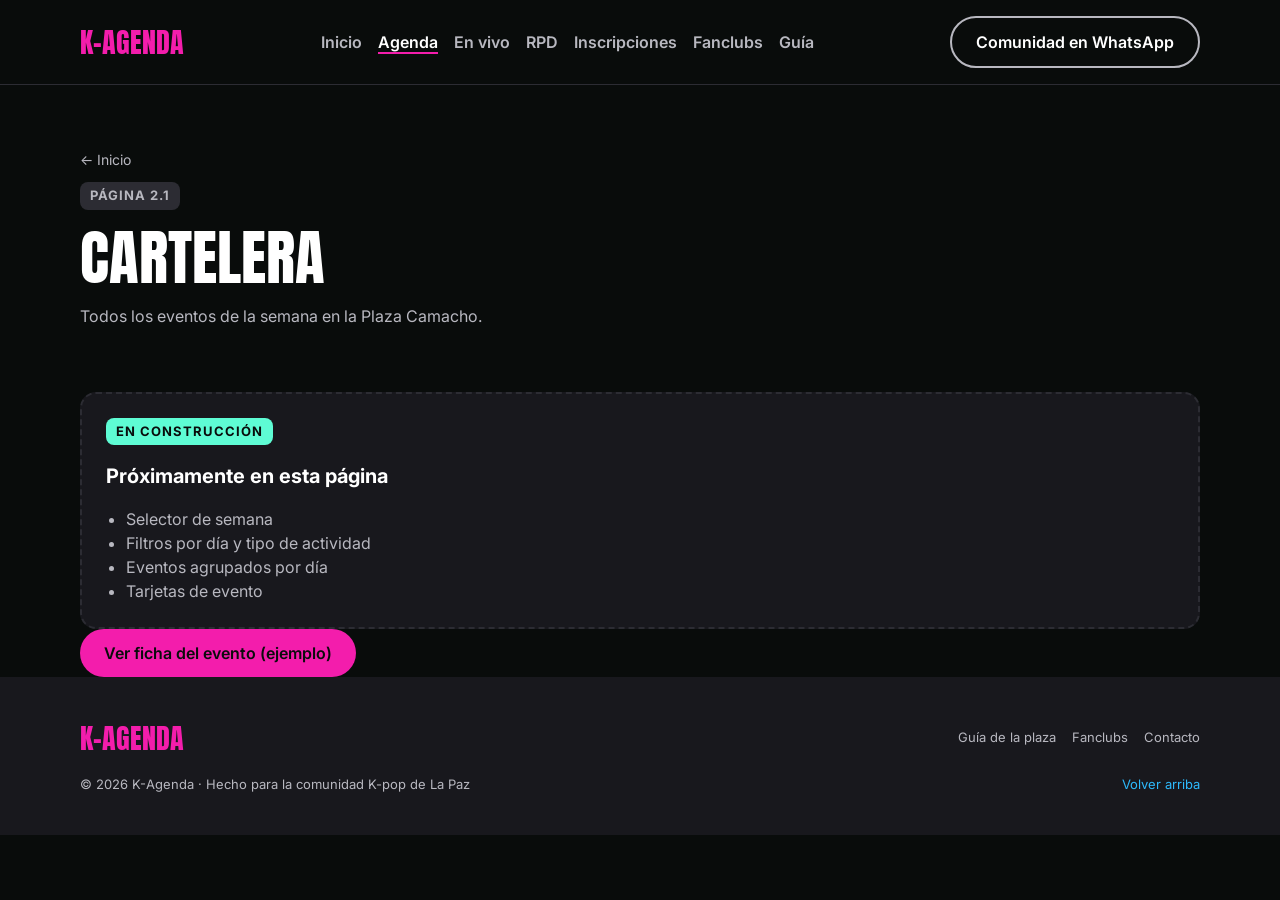
<file: agenda/index.html>
<!DOCTYPE html>
<html lang="es">
<head>
  <meta charset="UTF-8">
  <meta name="viewport" content="width=device-width, initial-scale=1.0">
  <title>Cartelera · K-Agenda</title>

  <!-- Fuentes de Google: Anton para títulos, Inter para texto -->
  <link href="https://fonts.googleapis.com/css2?family=Anton&family=Inter:wght@400;600;700&display=swap" rel="stylesheet">
  <!-- "../" significa: salir de esta carpeta y buscar en la principal -->
  <link rel="stylesheet" href="../css/styles.css">
</head>
<body>

  <!-- CABECERA -->
  <header class="cabecera">
    <a class="logo" href="../index.html">K-Agenda</a>

    <nav class="menu">
      <ul>
        <li><a href="../index.html">Inicio</a></li>
        <li><a class="activo" href="../agenda/index.html">Agenda</a></li>
        <li><a href="../en-vivo/index.html">En vivo</a></li>
        <li><a href="../rpd/index.html">RPD</a></li>
        <li><a href="../inscripciones/index.html">Inscripciones</a></li>
        <li><a href="../fanclubs/index.html">Fanclubs</a></li>
        <li><a href="../guia/index.html">Guía</a></li>
      </ul>
    </nav>

    <a class="boton boton-borde boton-cabecera" href="../fanclubs/index.html">Comunidad en WhatsApp</a>
  </header>

  <main>
    <!-- ENCABEZADO DE LA PÁGINA -->
    <section class="pagina-encabezado">
      <a class="volver" href="../index.html">← Inicio</a>
      <span class="etiqueta">Página 2.1</span>
      <h1>Cartelera</h1>
      <p>Todos los eventos de la semana en la Plaza Camacho.</p>
    </section>

    <!-- CONTENIDO (por ahora, en construcción) -->
    <section>
      <div class="en-construccion">
        <span class="etiqueta etiqueta-ahora">En construcción</span>
        <h3>Próximamente en esta página</h3>
        <ul>
          <li>Selector de semana</li>
          <li>Filtros por día y tipo de actividad</li>
          <li>Eventos agrupados por día</li>
          <li>Tarjetas de evento</li>
        </ul>
      </div>

      <div class="botones">
        <a class="boton boton-magenta" href="../agenda/evento.html">Ver ficha del evento (ejemplo)</a>
      </div>
    </section>
  </main>

  <!-- PIE DE PÁGINA -->
  <footer class="pie">
    <div class="pie-arriba">
      <a class="logo" href="../index.html">K-Agenda</a>
      <ul class="pie-menu">
        <li><a href="../guia/index.html">Guía de la plaza</a></li>
        <li><a href="../fanclubs/index.html">Fanclubs</a></li>
        <li><a href="../contacto/index.html">Contacto</a></li>
      </ul>
    </div>
    <div class="pie-abajo">
      <p>© 2026 K-Agenda · Hecho para la comunidad K-pop de La Paz</p>
      <a href="#">Volver arriba</a>
    </div>
  </footer>

</body>
</html>
</file>
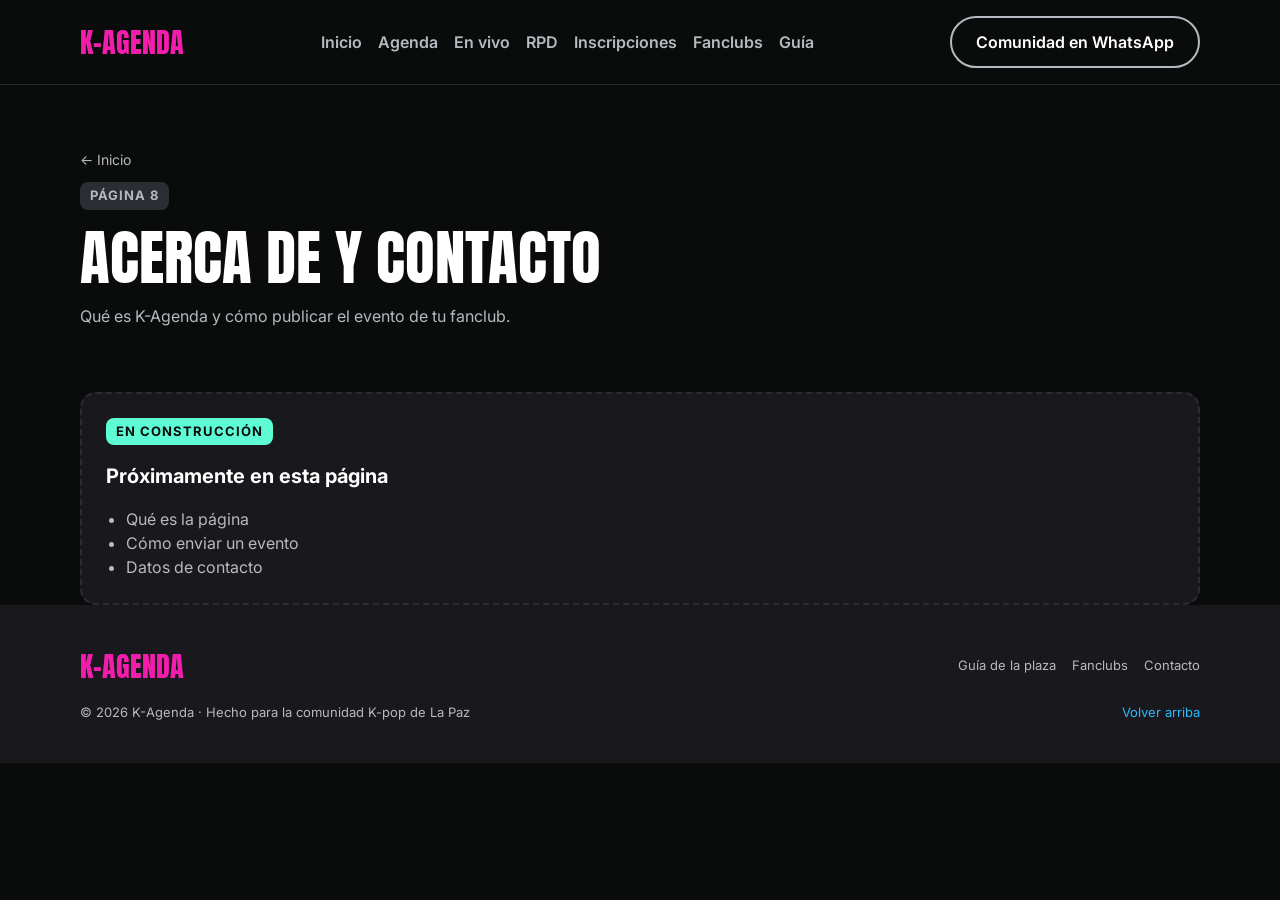
<file: contacto/index.html>
<!DOCTYPE html>
<html lang="es">
<head>
  <meta charset="UTF-8">
  <meta name="viewport" content="width=device-width, initial-scale=1.0">
  <title>Acerca de y contacto · K-Agenda</title>

  <!-- Fuentes de Google: Anton para títulos, Inter para texto -->
  <link href="https://fonts.googleapis.com/css2?family=Anton&family=Inter:wght@400;600;700&display=swap" rel="stylesheet">
  <!-- "../" significa: salir de esta carpeta y buscar en la principal -->
  <link rel="stylesheet" href="../css/styles.css">
</head>
<body>

  <!-- CABECERA -->
  <header class="cabecera">
    <a class="logo" href="../index.html">K-Agenda</a>

    <nav class="menu">
      <ul>
        <li><a href="../index.html">Inicio</a></li>
        <li><a href="../agenda/index.html">Agenda</a></li>
        <li><a href="../en-vivo/index.html">En vivo</a></li>
        <li><a href="../rpd/index.html">RPD</a></li>
        <li><a href="../inscripciones/index.html">Inscripciones</a></li>
        <li><a href="../fanclubs/index.html">Fanclubs</a></li>
        <li><a href="../guia/index.html">Guía</a></li>
      </ul>
    </nav>

    <a class="boton boton-borde boton-cabecera" href="../fanclubs/index.html">Comunidad en WhatsApp</a>
  </header>

  <main>
    <!-- ENCABEZADO DE LA PÁGINA -->
    <section class="pagina-encabezado">
      <a class="volver" href="../index.html">← Inicio</a>
      <span class="etiqueta">Página 8</span>
      <h1>Acerca de y contacto</h1>
      <p>Qué es K-Agenda y cómo publicar el evento de tu fanclub.</p>
    </section>

    <!-- CONTENIDO (por ahora, en construcción) -->
    <section>
      <div class="en-construccion">
        <span class="etiqueta etiqueta-ahora">En construcción</span>
        <h3>Próximamente en esta página</h3>
        <ul>
          <li>Qué es la página</li>
          <li>Cómo enviar un evento</li>
          <li>Datos de contacto</li>
        </ul>
      </div>
    </section>
  </main>

  <!-- PIE DE PÁGINA -->
  <footer class="pie">
    <div class="pie-arriba">
      <a class="logo" href="../index.html">K-Agenda</a>
      <ul class="pie-menu">
        <li><a href="../guia/index.html">Guía de la plaza</a></li>
        <li><a href="../fanclubs/index.html">Fanclubs</a></li>
        <li><a href="../contacto/index.html">Contacto</a></li>
      </ul>
    </div>
    <div class="pie-abajo">
      <p>© 2026 K-Agenda · Hecho para la comunidad K-pop de La Paz</p>
      <a href="#">Volver arriba</a>
    </div>
  </footer>

</body>
</html>
</file>
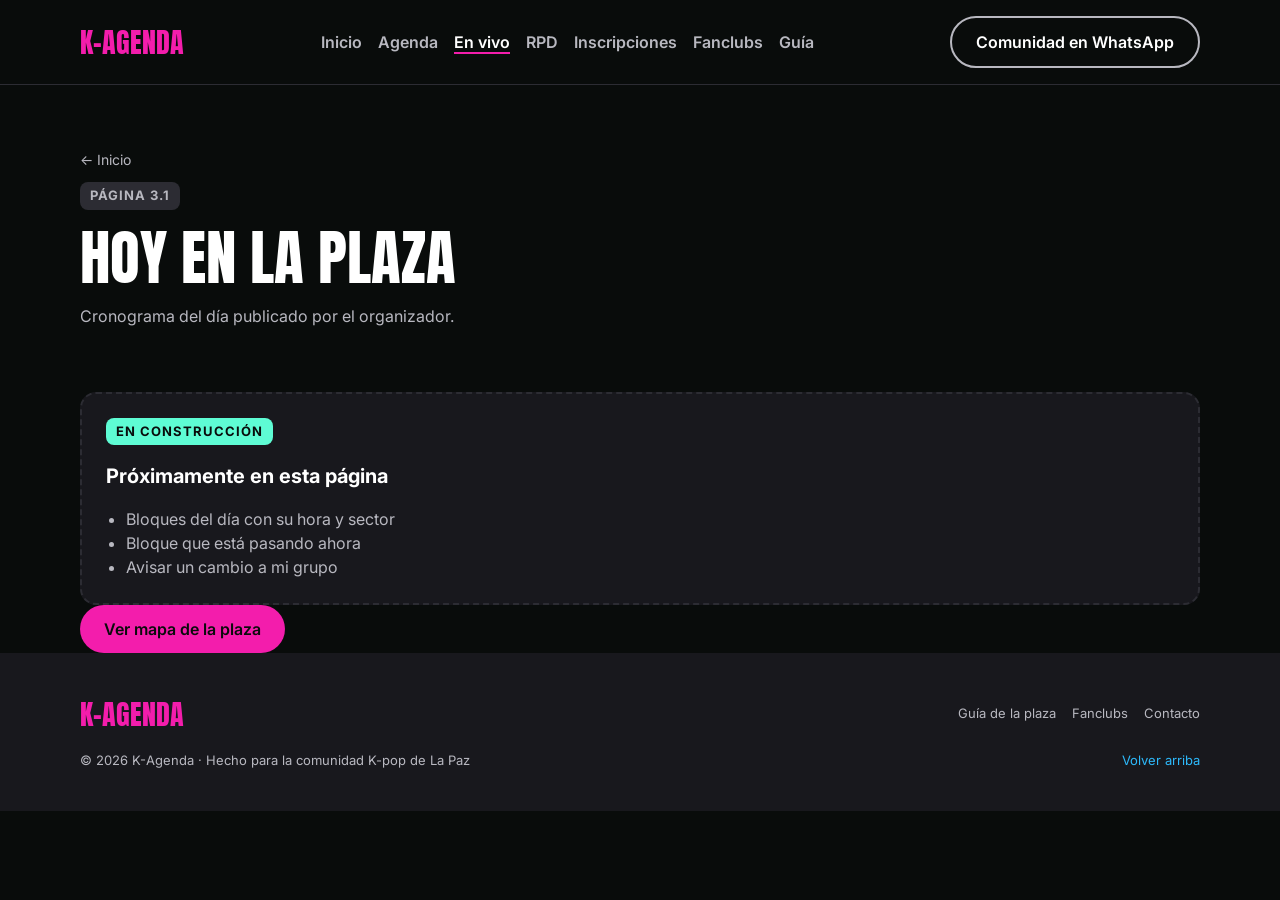
<file: en-vivo/index.html>
<!DOCTYPE html>
<html lang="es">
<head>
  <meta charset="UTF-8">
  <meta name="viewport" content="width=device-width, initial-scale=1.0">
  <title>Hoy en la plaza · K-Agenda</title>

  <!-- Fuentes de Google: Anton para títulos, Inter para texto -->
  <link href="https://fonts.googleapis.com/css2?family=Anton&family=Inter:wght@400;600;700&display=swap" rel="stylesheet">
  <!-- "../" significa: salir de esta carpeta y buscar en la principal -->
  <link rel="stylesheet" href="../css/styles.css">
</head>
<body>

  <!-- CABECERA -->
  <header class="cabecera">
    <a class="logo" href="../index.html">K-Agenda</a>

    <nav class="menu">
      <ul>
        <li><a href="../index.html">Inicio</a></li>
        <li><a href="../agenda/index.html">Agenda</a></li>
        <li><a class="activo" href="../en-vivo/index.html">En vivo</a></li>
        <li><a href="../rpd/index.html">RPD</a></li>
        <li><a href="../inscripciones/index.html">Inscripciones</a></li>
        <li><a href="../fanclubs/index.html">Fanclubs</a></li>
        <li><a href="../guia/index.html">Guía</a></li>
      </ul>
    </nav>

    <a class="boton boton-borde boton-cabecera" href="../fanclubs/index.html">Comunidad en WhatsApp</a>
  </header>

  <main>
    <!-- ENCABEZADO DE LA PÁGINA -->
    <section class="pagina-encabezado">
      <a class="volver" href="../index.html">← Inicio</a>
      <span class="etiqueta">Página 3.1</span>
      <h1>Hoy en la plaza</h1>
      <p>Cronograma del día publicado por el organizador.</p>
    </section>

    <!-- CONTENIDO (por ahora, en construcción) -->
    <section>
      <div class="en-construccion">
        <span class="etiqueta etiqueta-ahora">En construcción</span>
        <h3>Próximamente en esta página</h3>
        <ul>
          <li>Bloques del día con su hora y sector</li>
          <li>Bloque que está pasando ahora</li>
          <li>Avisar un cambio a mi grupo</li>
        </ul>
      </div>

      <div class="botones">
        <a class="boton boton-magenta" href="../en-vivo/mapa.html">Ver mapa de la plaza</a>
      </div>
    </section>
  </main>

  <!-- PIE DE PÁGINA -->
  <footer class="pie">
    <div class="pie-arriba">
      <a class="logo" href="../index.html">K-Agenda</a>
      <ul class="pie-menu">
        <li><a href="../guia/index.html">Guía de la plaza</a></li>
        <li><a href="../fanclubs/index.html">Fanclubs</a></li>
        <li><a href="../contacto/index.html">Contacto</a></li>
      </ul>
    </div>
    <div class="pie-abajo">
      <p>© 2026 K-Agenda · Hecho para la comunidad K-pop de La Paz</p>
      <a href="#">Volver arriba</a>
    </div>
  </footer>

</body>
</html>
</file>
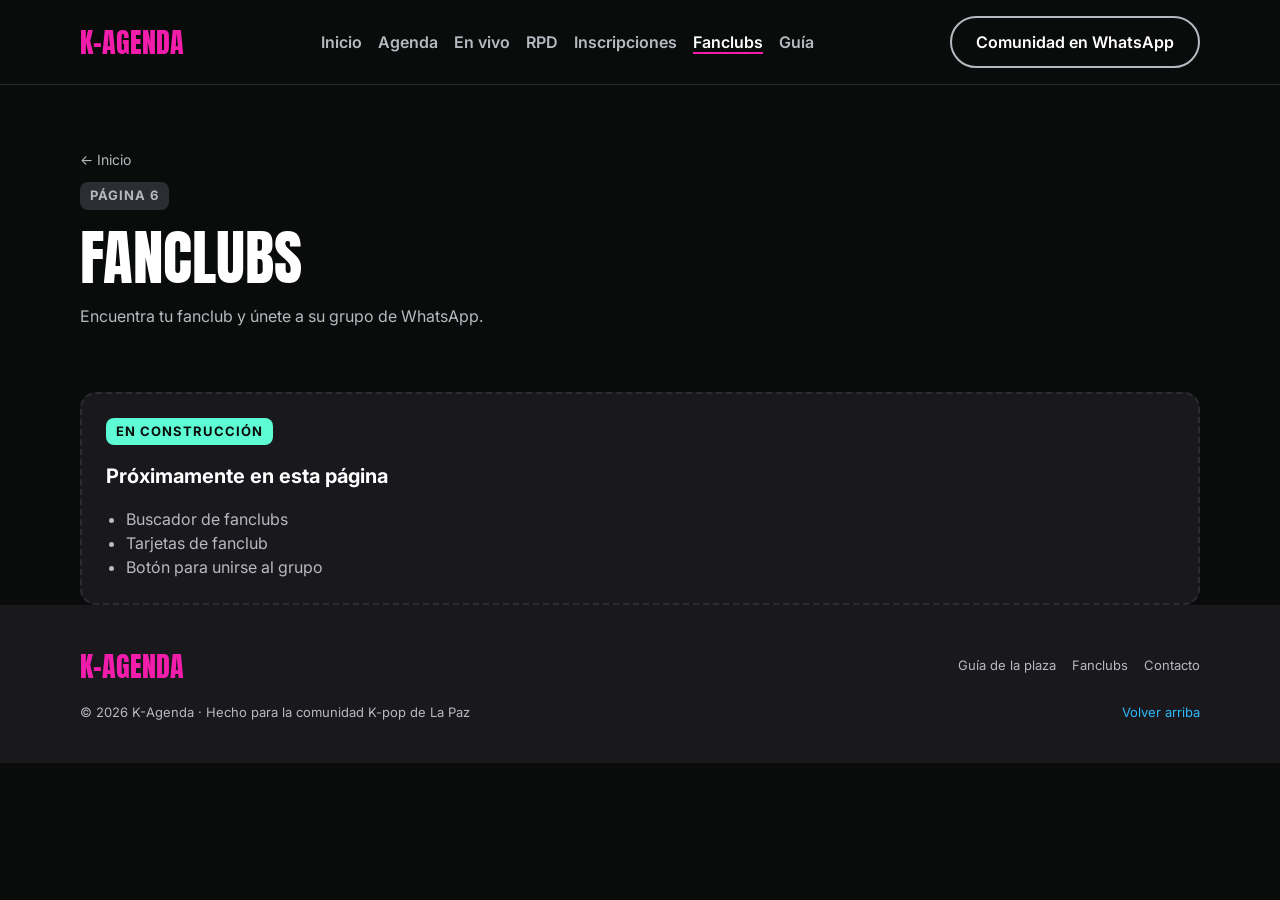
<file: fanclubs/index.html>
<!DOCTYPE html>
<html lang="es">
<head>
  <meta charset="UTF-8">
  <meta name="viewport" content="width=device-width, initial-scale=1.0">
  <title>Fanclubs · K-Agenda</title>

  <!-- Fuentes de Google: Anton para títulos, Inter para texto -->
  <link href="https://fonts.googleapis.com/css2?family=Anton&family=Inter:wght@400;600;700&display=swap" rel="stylesheet">
  <!-- "../" significa: salir de esta carpeta y buscar en la principal -->
  <link rel="stylesheet" href="../css/styles.css">
</head>
<body>

  <!-- CABECERA -->
  <header class="cabecera">
    <a class="logo" href="../index.html">K-Agenda</a>

    <nav class="menu">
      <ul>
        <li><a href="../index.html">Inicio</a></li>
        <li><a href="../agenda/index.html">Agenda</a></li>
        <li><a href="../en-vivo/index.html">En vivo</a></li>
        <li><a href="../rpd/index.html">RPD</a></li>
        <li><a href="../inscripciones/index.html">Inscripciones</a></li>
        <li><a class="activo" href="../fanclubs/index.html">Fanclubs</a></li>
        <li><a href="../guia/index.html">Guía</a></li>
      </ul>
    </nav>

    <a class="boton boton-borde boton-cabecera" href="../fanclubs/index.html">Comunidad en WhatsApp</a>
  </header>

  <main>
    <!-- ENCABEZADO DE LA PÁGINA -->
    <section class="pagina-encabezado">
      <a class="volver" href="../index.html">← Inicio</a>
      <span class="etiqueta">Página 6</span>
      <h1>Fanclubs</h1>
      <p>Encuentra tu fanclub y únete a su grupo de WhatsApp.</p>
    </section>

    <!-- CONTENIDO (por ahora, en construcción) -->
    <section>
      <div class="en-construccion">
        <span class="etiqueta etiqueta-ahora">En construcción</span>
        <h3>Próximamente en esta página</h3>
        <ul>
          <li>Buscador de fanclubs</li>
          <li>Tarjetas de fanclub</li>
          <li>Botón para unirse al grupo</li>
        </ul>
      </div>
    </section>
  </main>

  <!-- PIE DE PÁGINA -->
  <footer class="pie">
    <div class="pie-arriba">
      <a class="logo" href="../index.html">K-Agenda</a>
      <ul class="pie-menu">
        <li><a href="../guia/index.html">Guía de la plaza</a></li>
        <li><a href="../fanclubs/index.html">Fanclubs</a></li>
        <li><a href="../contacto/index.html">Contacto</a></li>
      </ul>
    </div>
    <div class="pie-abajo">
      <p>© 2026 K-Agenda · Hecho para la comunidad K-pop de La Paz</p>
      <a href="#">Volver arriba</a>
    </div>
  </footer>

</body>
</html>
</file>
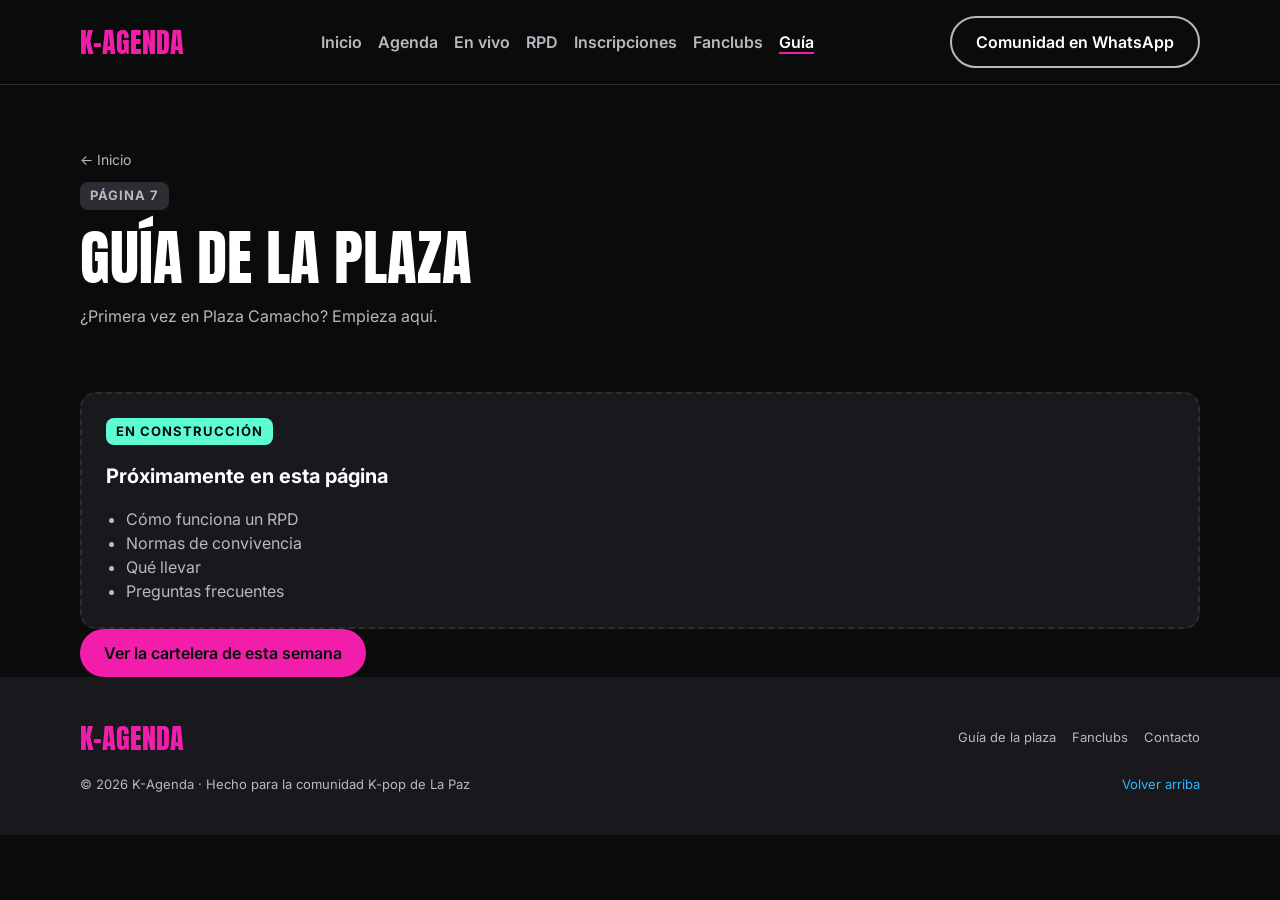
<file: guia/index.html>
<!DOCTYPE html>
<html lang="es">
<head>
  <meta charset="UTF-8">
  <meta name="viewport" content="width=device-width, initial-scale=1.0">
  <title>Guía de la plaza · K-Agenda</title>

  <!-- Fuentes de Google: Anton para títulos, Inter para texto -->
  <link href="https://fonts.googleapis.com/css2?family=Anton&family=Inter:wght@400;600;700&display=swap" rel="stylesheet">
  <!-- "../" significa: salir de esta carpeta y buscar en la principal -->
  <link rel="stylesheet" href="../css/styles.css">
</head>
<body>

  <!-- CABECERA -->
  <header class="cabecera">
    <a class="logo" href="../index.html">K-Agenda</a>

    <nav class="menu">
      <ul>
        <li><a href="../index.html">Inicio</a></li>
        <li><a href="../agenda/index.html">Agenda</a></li>
        <li><a href="../en-vivo/index.html">En vivo</a></li>
        <li><a href="../rpd/index.html">RPD</a></li>
        <li><a href="../inscripciones/index.html">Inscripciones</a></li>
        <li><a href="../fanclubs/index.html">Fanclubs</a></li>
        <li><a class="activo" href="../guia/index.html">Guía</a></li>
      </ul>
    </nav>

    <a class="boton boton-borde boton-cabecera" href="../fanclubs/index.html">Comunidad en WhatsApp</a>
  </header>

  <main>
    <!-- ENCABEZADO DE LA PÁGINA -->
    <section class="pagina-encabezado">
      <a class="volver" href="../index.html">← Inicio</a>
      <span class="etiqueta">Página 7</span>
      <h1>Guía de la plaza</h1>
      <p>¿Primera vez en Plaza Camacho? Empieza aquí.</p>
    </section>

    <!-- CONTENIDO (por ahora, en construcción) -->
    <section>
      <div class="en-construccion">
        <span class="etiqueta etiqueta-ahora">En construcción</span>
        <h3>Próximamente en esta página</h3>
        <ul>
          <li>Cómo funciona un RPD</li>
          <li>Normas de convivencia</li>
          <li>Qué llevar</li>
          <li>Preguntas frecuentes</li>
        </ul>
      </div>

      <div class="botones">
        <a class="boton boton-magenta" href="../agenda/index.html">Ver la cartelera de esta semana</a>
      </div>
    </section>
  </main>

  <!-- PIE DE PÁGINA -->
  <footer class="pie">
    <div class="pie-arriba">
      <a class="logo" href="../index.html">K-Agenda</a>
      <ul class="pie-menu">
        <li><a href="../guia/index.html">Guía de la plaza</a></li>
        <li><a href="../fanclubs/index.html">Fanclubs</a></li>
        <li><a href="../contacto/index.html">Contacto</a></li>
      </ul>
    </div>
    <div class="pie-abajo">
      <p>© 2026 K-Agenda · Hecho para la comunidad K-pop de La Paz</p>
      <a href="#">Volver arriba</a>
    </div>
  </footer>

</body>
</html>
</file>
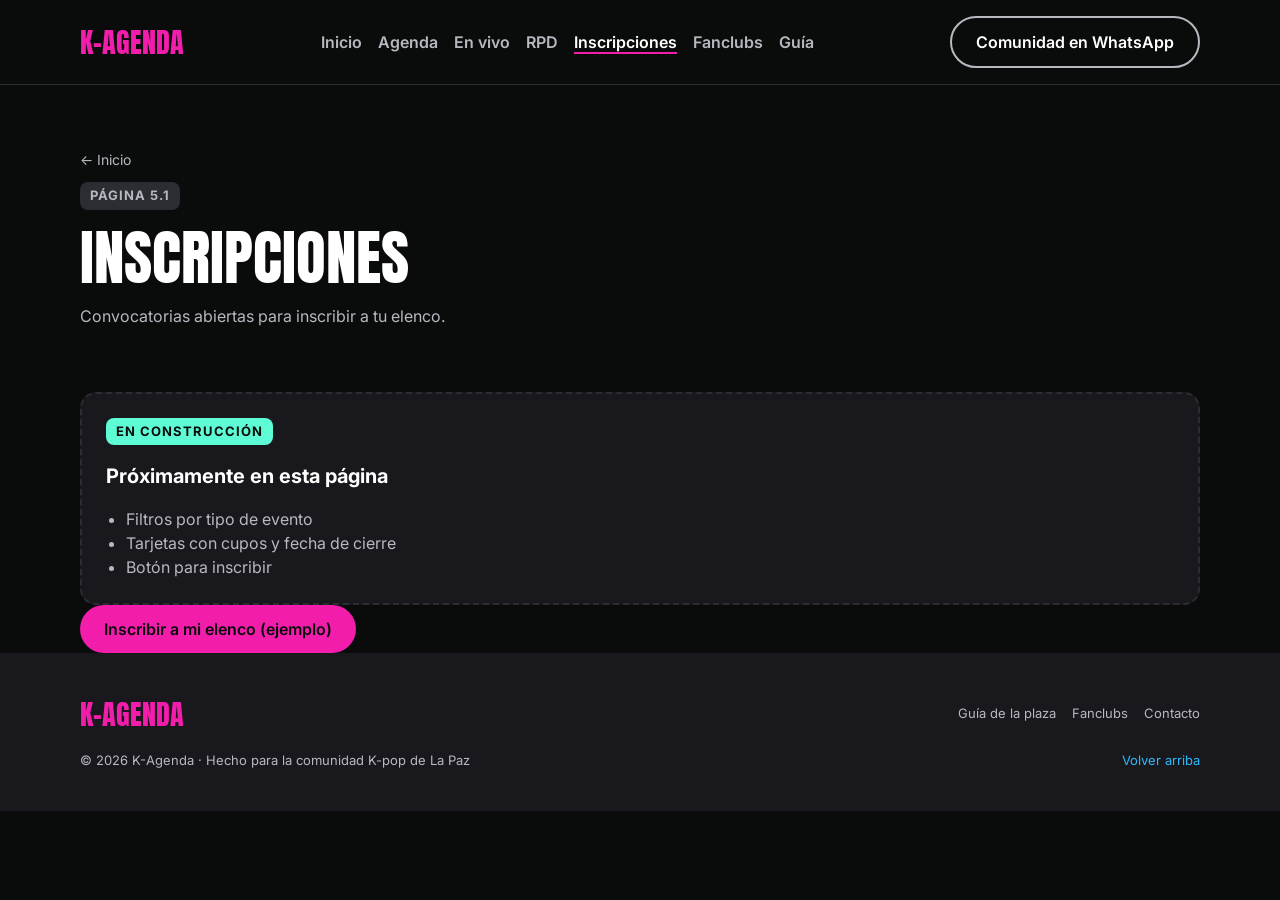
<file: inscripciones/index.html>
<!DOCTYPE html>
<html lang="es">
<head>
  <meta charset="UTF-8">
  <meta name="viewport" content="width=device-width, initial-scale=1.0">
  <title>Inscripciones · K-Agenda</title>

  <!-- Fuentes de Google: Anton para títulos, Inter para texto -->
  <link href="https://fonts.googleapis.com/css2?family=Anton&family=Inter:wght@400;600;700&display=swap" rel="stylesheet">
  <!-- "../" significa: salir de esta carpeta y buscar en la principal -->
  <link rel="stylesheet" href="../css/styles.css">
</head>
<body>

  <!-- CABECERA -->
  <header class="cabecera">
    <a class="logo" href="../index.html">K-Agenda</a>

    <nav class="menu">
      <ul>
        <li><a href="../index.html">Inicio</a></li>
        <li><a href="../agenda/index.html">Agenda</a></li>
        <li><a href="../en-vivo/index.html">En vivo</a></li>
        <li><a href="../rpd/index.html">RPD</a></li>
        <li><a class="activo" href="../inscripciones/index.html">Inscripciones</a></li>
        <li><a href="../fanclubs/index.html">Fanclubs</a></li>
        <li><a href="../guia/index.html">Guía</a></li>
      </ul>
    </nav>

    <a class="boton boton-borde boton-cabecera" href="../fanclubs/index.html">Comunidad en WhatsApp</a>
  </header>

  <main>
    <!-- ENCABEZADO DE LA PÁGINA -->
    <section class="pagina-encabezado">
      <a class="volver" href="../index.html">← Inicio</a>
      <span class="etiqueta">Página 5.1</span>
      <h1>Inscripciones</h1>
      <p>Convocatorias abiertas para inscribir a tu elenco.</p>
    </section>

    <!-- CONTENIDO (por ahora, en construcción) -->
    <section>
      <div class="en-construccion">
        <span class="etiqueta etiqueta-ahora">En construcción</span>
        <h3>Próximamente en esta página</h3>
        <ul>
          <li>Filtros por tipo de evento</li>
          <li>Tarjetas con cupos y fecha de cierre</li>
          <li>Botón para inscribir</li>
        </ul>
      </div>

      <div class="botones">
        <a class="boton boton-magenta" href="../inscripciones/formulario.html">Inscribir a mi elenco (ejemplo)</a>
      </div>
    </section>
  </main>

  <!-- PIE DE PÁGINA -->
  <footer class="pie">
    <div class="pie-arriba">
      <a class="logo" href="../index.html">K-Agenda</a>
      <ul class="pie-menu">
        <li><a href="../guia/index.html">Guía de la plaza</a></li>
        <li><a href="../fanclubs/index.html">Fanclubs</a></li>
        <li><a href="../contacto/index.html">Contacto</a></li>
      </ul>
    </div>
    <div class="pie-abajo">
      <p>© 2026 K-Agenda · Hecho para la comunidad K-pop de La Paz</p>
      <a href="#">Volver arriba</a>
    </div>
  </footer>

</body>
</html>
</file>
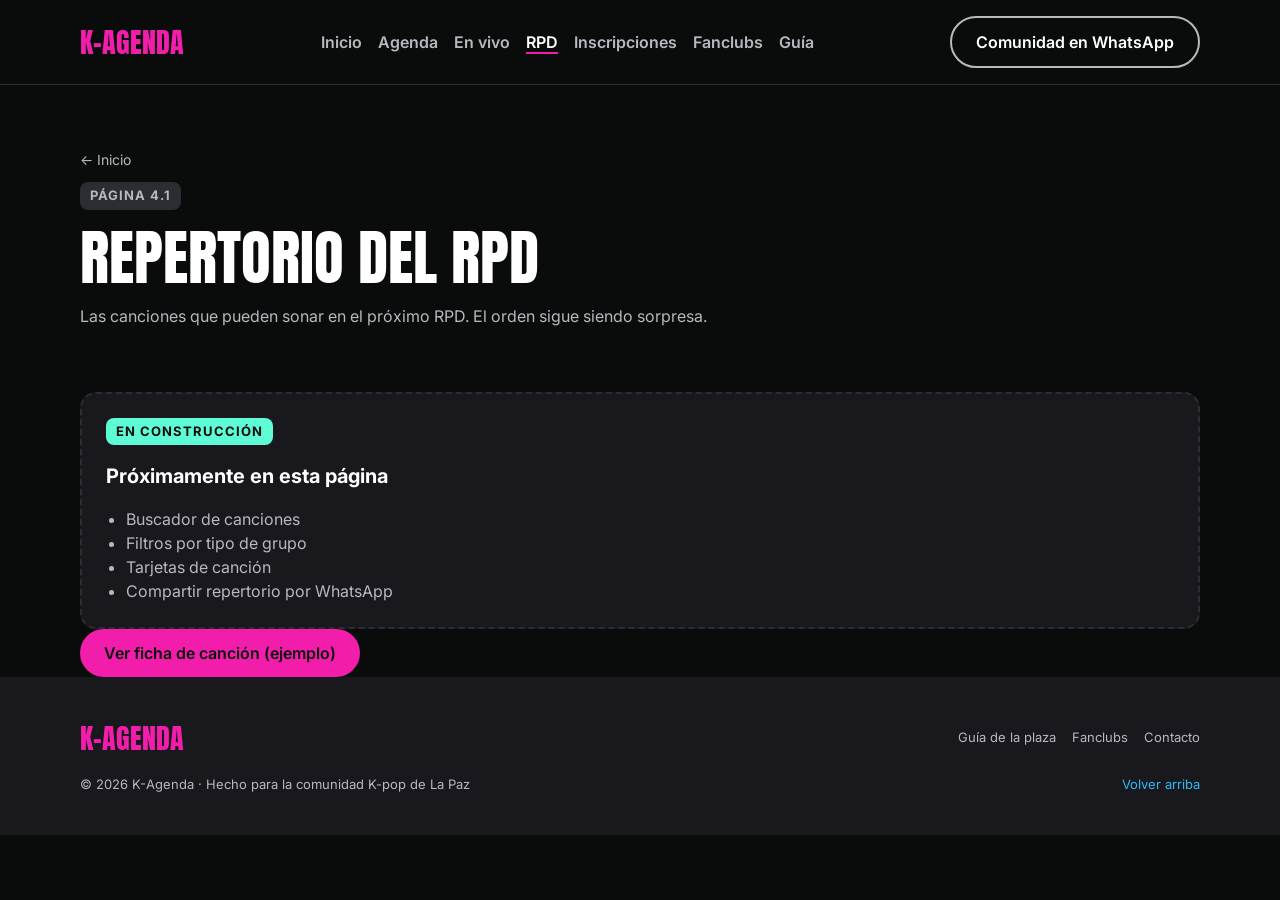
<file: rpd/index.html>
<!DOCTYPE html>
<html lang="es">
<head>
  <meta charset="UTF-8">
  <meta name="viewport" content="width=device-width, initial-scale=1.0">
  <title>Repertorio del RPD · K-Agenda</title>

  <!-- Fuentes de Google: Anton para títulos, Inter para texto -->
  <link href="https://fonts.googleapis.com/css2?family=Anton&family=Inter:wght@400;600;700&display=swap" rel="stylesheet">
  <!-- "../" significa: salir de esta carpeta y buscar en la principal -->
  <link rel="stylesheet" href="../css/styles.css">
</head>
<body>

  <!-- CABECERA -->
  <header class="cabecera">
    <a class="logo" href="../index.html">K-Agenda</a>

    <nav class="menu">
      <ul>
        <li><a href="../index.html">Inicio</a></li>
        <li><a href="../agenda/index.html">Agenda</a></li>
        <li><a href="../en-vivo/index.html">En vivo</a></li>
        <li><a class="activo" href="../rpd/index.html">RPD</a></li>
        <li><a href="../inscripciones/index.html">Inscripciones</a></li>
        <li><a href="../fanclubs/index.html">Fanclubs</a></li>
        <li><a href="../guia/index.html">Guía</a></li>
      </ul>
    </nav>

    <a class="boton boton-borde boton-cabecera" href="../fanclubs/index.html">Comunidad en WhatsApp</a>
  </header>

  <main>
    <!-- ENCABEZADO DE LA PÁGINA -->
    <section class="pagina-encabezado">
      <a class="volver" href="../index.html">← Inicio</a>
      <span class="etiqueta">Página 4.1</span>
      <h1>Repertorio del RPD</h1>
      <p>Las canciones que pueden sonar en el próximo RPD. El orden sigue siendo sorpresa.</p>
    </section>

    <!-- CONTENIDO (por ahora, en construcción) -->
    <section>
      <div class="en-construccion">
        <span class="etiqueta etiqueta-ahora">En construcción</span>
        <h3>Próximamente en esta página</h3>
        <ul>
          <li>Buscador de canciones</li>
          <li>Filtros por tipo de grupo</li>
          <li>Tarjetas de canción</li>
          <li>Compartir repertorio por WhatsApp</li>
        </ul>
      </div>

      <div class="botones">
        <a class="boton boton-magenta" href="../rpd/cancion.html">Ver ficha de canción (ejemplo)</a>
      </div>
    </section>
  </main>

  <!-- PIE DE PÁGINA -->
  <footer class="pie">
    <div class="pie-arriba">
      <a class="logo" href="../index.html">K-Agenda</a>
      <ul class="pie-menu">
        <li><a href="../guia/index.html">Guía de la plaza</a></li>
        <li><a href="../fanclubs/index.html">Fanclubs</a></li>
        <li><a href="../contacto/index.html">Contacto</a></li>
      </ul>
    </div>
    <div class="pie-abajo">
      <p>© 2026 K-Agenda · Hecho para la comunidad K-pop de La Paz</p>
      <a href="#">Volver arriba</a>
    </div>
  </footer>

</body>
</html>
</file>
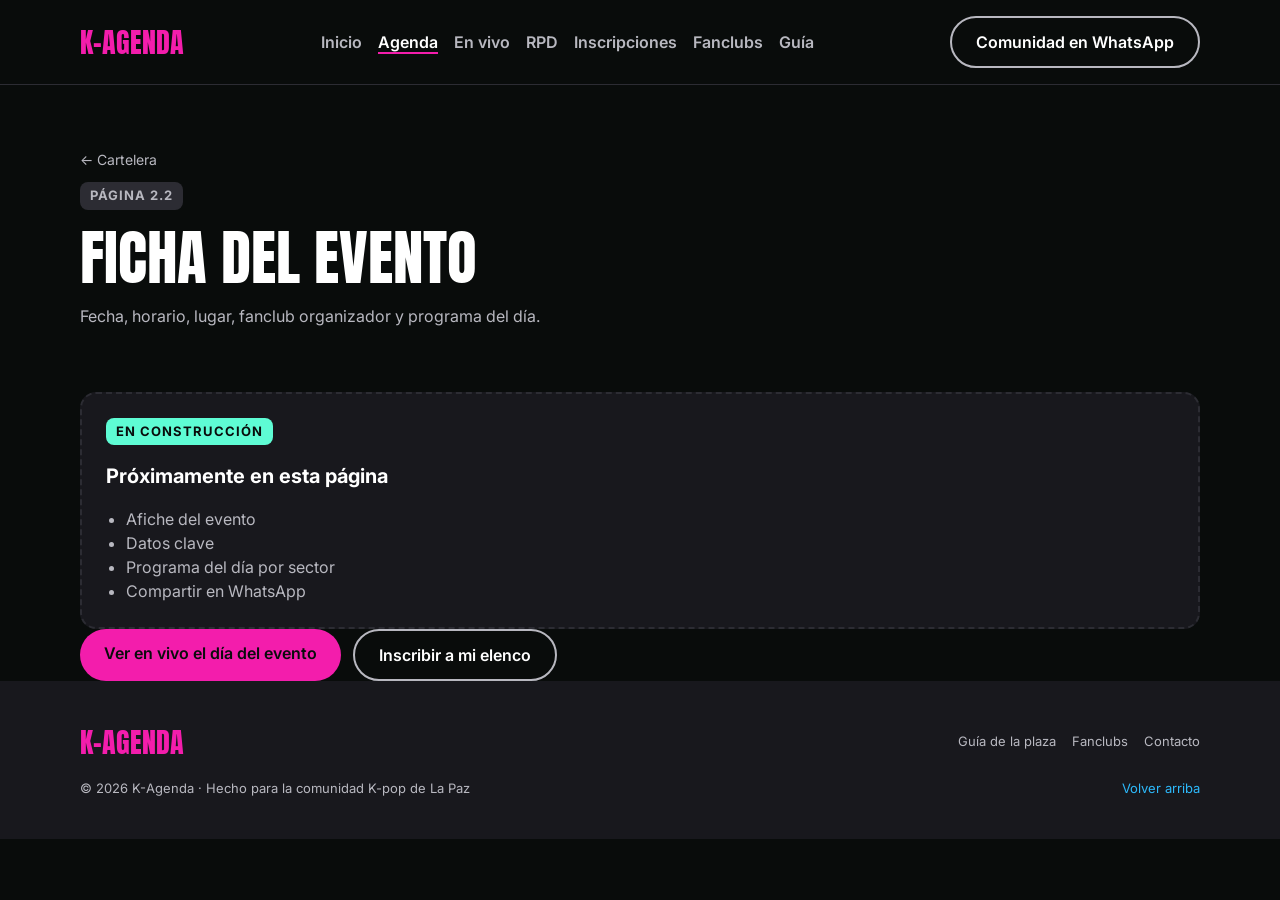
<file: agenda/evento.html>
<!DOCTYPE html>
<html lang="es">
<head>
  <meta charset="UTF-8">
  <meta name="viewport" content="width=device-width, initial-scale=1.0">
  <title>Ficha del evento · K-Agenda</title>

  <!-- Fuentes de Google: Anton para títulos, Inter para texto -->
  <link href="https://fonts.googleapis.com/css2?family=Anton&family=Inter:wght@400;600;700&display=swap" rel="stylesheet">
  <!-- "../" significa: salir de esta carpeta y buscar en la principal -->
  <link rel="stylesheet" href="../css/styles.css">
</head>
<body>

  <!-- CABECERA -->
  <header class="cabecera">
    <a class="logo" href="../index.html">K-Agenda</a>

    <nav class="menu">
      <ul>
        <li><a href="../index.html">Inicio</a></li>
        <li><a class="activo" href="../agenda/index.html">Agenda</a></li>
        <li><a href="../en-vivo/index.html">En vivo</a></li>
        <li><a href="../rpd/index.html">RPD</a></li>
        <li><a href="../inscripciones/index.html">Inscripciones</a></li>
        <li><a href="../fanclubs/index.html">Fanclubs</a></li>
        <li><a href="../guia/index.html">Guía</a></li>
      </ul>
    </nav>

    <a class="boton boton-borde boton-cabecera" href="../fanclubs/index.html">Comunidad en WhatsApp</a>
  </header>

  <main>
    <!-- ENCABEZADO DE LA PÁGINA -->
    <section class="pagina-encabezado">
      <a class="volver" href="../agenda/index.html">← Cartelera</a>
      <span class="etiqueta">Página 2.2</span>
      <h1>Ficha del evento</h1>
      <p>Fecha, horario, lugar, fanclub organizador y programa del día.</p>
    </section>

    <!-- CONTENIDO (por ahora, en construcción) -->
    <section>
      <div class="en-construccion">
        <span class="etiqueta etiqueta-ahora">En construcción</span>
        <h3>Próximamente en esta página</h3>
        <ul>
          <li>Afiche del evento</li>
          <li>Datos clave</li>
          <li>Programa del día por sector</li>
          <li>Compartir en WhatsApp</li>
        </ul>
      </div>

      <div class="botones">
        <a class="boton boton-magenta" href="../en-vivo/index.html">Ver en vivo el día del evento</a>
        <a class="boton boton-borde" href="../inscripciones/index.html">Inscribir a mi elenco</a>
      </div>
    </section>
  </main>

  <!-- PIE DE PÁGINA -->
  <footer class="pie">
    <div class="pie-arriba">
      <a class="logo" href="../index.html">K-Agenda</a>
      <ul class="pie-menu">
        <li><a href="../guia/index.html">Guía de la plaza</a></li>
        <li><a href="../fanclubs/index.html">Fanclubs</a></li>
        <li><a href="../contacto/index.html">Contacto</a></li>
      </ul>
    </div>
    <div class="pie-abajo">
      <p>© 2026 K-Agenda · Hecho para la comunidad K-pop de La Paz</p>
      <a href="#">Volver arriba</a>
    </div>
  </footer>

</body>
</html>
</file>
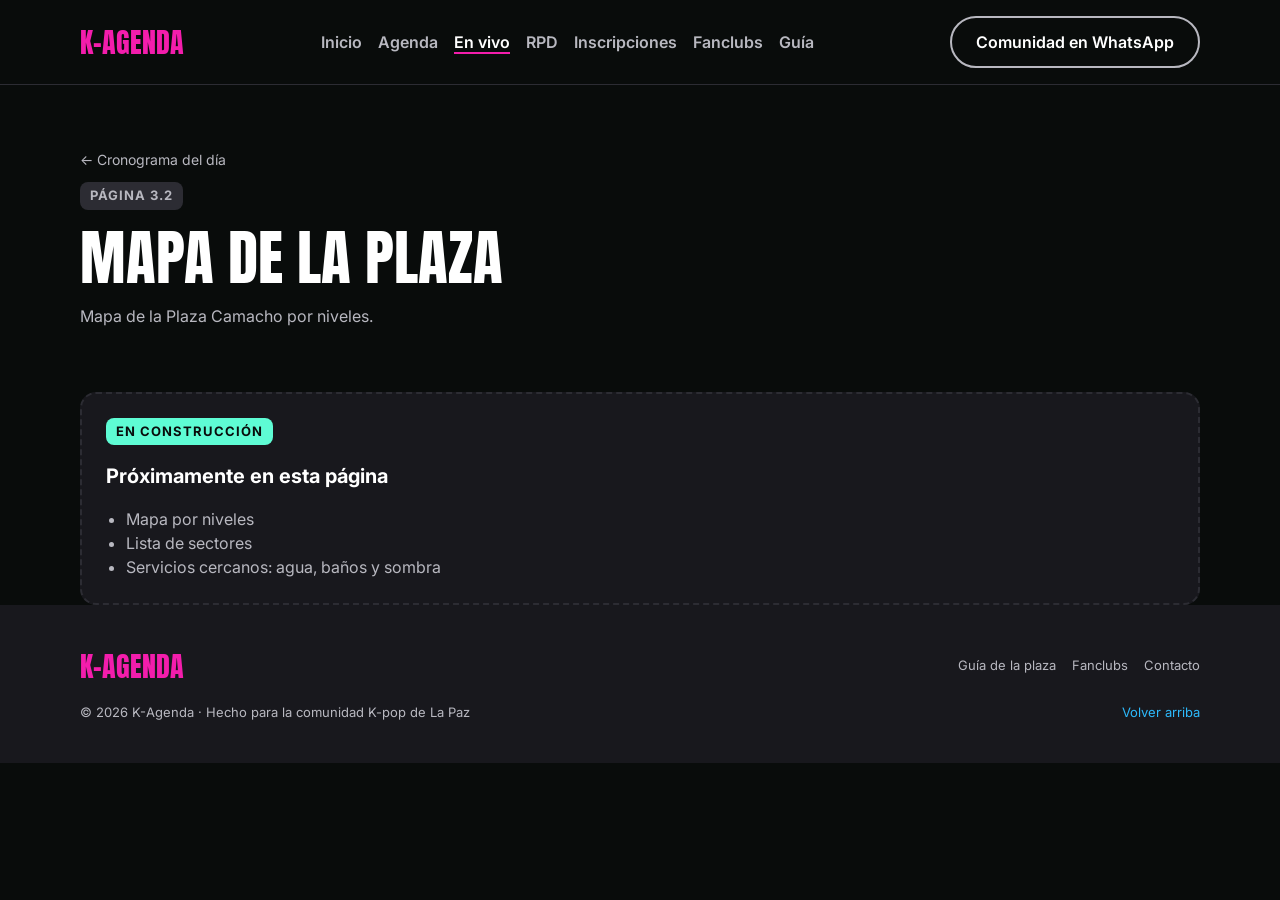
<file: en-vivo/mapa.html>
<!DOCTYPE html>
<html lang="es">
<head>
  <meta charset="UTF-8">
  <meta name="viewport" content="width=device-width, initial-scale=1.0">
  <title>Mapa de la plaza · K-Agenda</title>

  <!-- Fuentes de Google: Anton para títulos, Inter para texto -->
  <link href="https://fonts.googleapis.com/css2?family=Anton&family=Inter:wght@400;600;700&display=swap" rel="stylesheet">
  <!-- "../" significa: salir de esta carpeta y buscar en la principal -->
  <link rel="stylesheet" href="../css/styles.css">
</head>
<body>

  <!-- CABECERA -->
  <header class="cabecera">
    <a class="logo" href="../index.html">K-Agenda</a>

    <nav class="menu">
      <ul>
        <li><a href="../index.html">Inicio</a></li>
        <li><a href="../agenda/index.html">Agenda</a></li>
        <li><a class="activo" href="../en-vivo/index.html">En vivo</a></li>
        <li><a href="../rpd/index.html">RPD</a></li>
        <li><a href="../inscripciones/index.html">Inscripciones</a></li>
        <li><a href="../fanclubs/index.html">Fanclubs</a></li>
        <li><a href="../guia/index.html">Guía</a></li>
      </ul>
    </nav>

    <a class="boton boton-borde boton-cabecera" href="../fanclubs/index.html">Comunidad en WhatsApp</a>
  </header>

  <main>
    <!-- ENCABEZADO DE LA PÁGINA -->
    <section class="pagina-encabezado">
      <a class="volver" href="../en-vivo/index.html">← Cronograma del día</a>
      <span class="etiqueta">Página 3.2</span>
      <h1>Mapa de la plaza</h1>
      <p>Mapa de la Plaza Camacho por niveles.</p>
    </section>

    <!-- CONTENIDO (por ahora, en construcción) -->
    <section>
      <div class="en-construccion">
        <span class="etiqueta etiqueta-ahora">En construcción</span>
        <h3>Próximamente en esta página</h3>
        <ul>
          <li>Mapa por niveles</li>
          <li>Lista de sectores</li>
          <li>Servicios cercanos: agua, baños y sombra</li>
        </ul>
      </div>
    </section>
  </main>

  <!-- PIE DE PÁGINA -->
  <footer class="pie">
    <div class="pie-arriba">
      <a class="logo" href="../index.html">K-Agenda</a>
      <ul class="pie-menu">
        <li><a href="../guia/index.html">Guía de la plaza</a></li>
        <li><a href="../fanclubs/index.html">Fanclubs</a></li>
        <li><a href="../contacto/index.html">Contacto</a></li>
      </ul>
    </div>
    <div class="pie-abajo">
      <p>© 2026 K-Agenda · Hecho para la comunidad K-pop de La Paz</p>
      <a href="#">Volver arriba</a>
    </div>
  </footer>

</body>
</html>
</file>
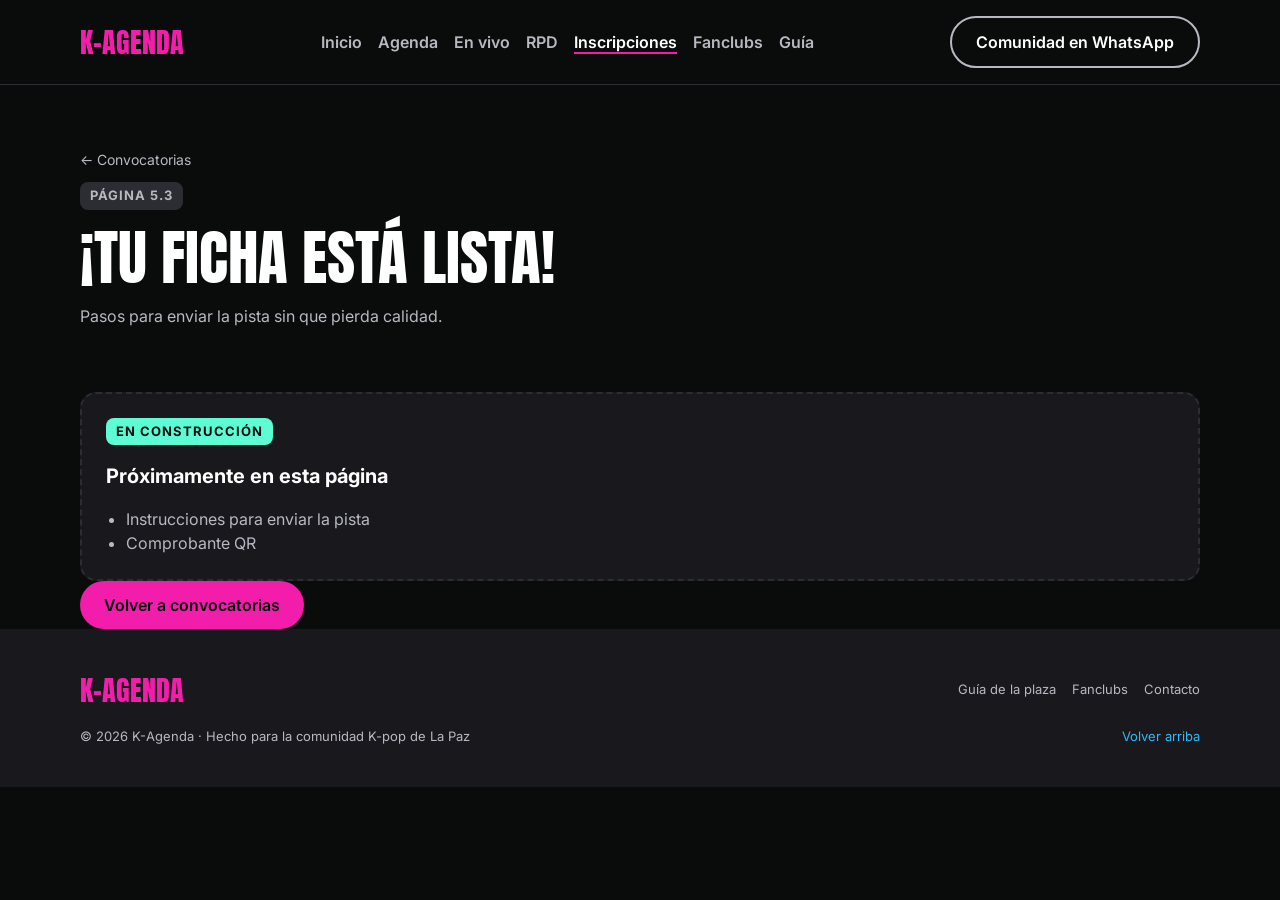
<file: inscripciones/confirmacion.html>
<!DOCTYPE html>
<html lang="es">
<head>
  <meta charset="UTF-8">
  <meta name="viewport" content="width=device-width, initial-scale=1.0">
  <title>¡Tu ficha está lista! · K-Agenda</title>

  <!-- Fuentes de Google: Anton para títulos, Inter para texto -->
  <link href="https://fonts.googleapis.com/css2?family=Anton&family=Inter:wght@400;600;700&display=swap" rel="stylesheet">
  <!-- "../" significa: salir de esta carpeta y buscar en la principal -->
  <link rel="stylesheet" href="../css/styles.css">
</head>
<body>

  <!-- CABECERA -->
  <header class="cabecera">
    <a class="logo" href="../index.html">K-Agenda</a>

    <nav class="menu">
      <ul>
        <li><a href="../index.html">Inicio</a></li>
        <li><a href="../agenda/index.html">Agenda</a></li>
        <li><a href="../en-vivo/index.html">En vivo</a></li>
        <li><a href="../rpd/index.html">RPD</a></li>
        <li><a class="activo" href="../inscripciones/index.html">Inscripciones</a></li>
        <li><a href="../fanclubs/index.html">Fanclubs</a></li>
        <li><a href="../guia/index.html">Guía</a></li>
      </ul>
    </nav>

    <a class="boton boton-borde boton-cabecera" href="../fanclubs/index.html">Comunidad en WhatsApp</a>
  </header>

  <main>
    <!-- ENCABEZADO DE LA PÁGINA -->
    <section class="pagina-encabezado">
      <a class="volver" href="../inscripciones/index.html">← Convocatorias</a>
      <span class="etiqueta">Página 5.3</span>
      <h1>¡Tu ficha está lista!</h1>
      <p>Pasos para enviar la pista sin que pierda calidad.</p>
    </section>

    <!-- CONTENIDO (por ahora, en construcción) -->
    <section>
      <div class="en-construccion">
        <span class="etiqueta etiqueta-ahora">En construcción</span>
        <h3>Próximamente en esta página</h3>
        <ul>
          <li>Instrucciones para enviar la pista</li>
          <li>Comprobante QR</li>
        </ul>
      </div>

      <div class="botones">
        <a class="boton boton-magenta" href="../inscripciones/index.html">Volver a convocatorias</a>
      </div>
    </section>
  </main>

  <!-- PIE DE PÁGINA -->
  <footer class="pie">
    <div class="pie-arriba">
      <a class="logo" href="../index.html">K-Agenda</a>
      <ul class="pie-menu">
        <li><a href="../guia/index.html">Guía de la plaza</a></li>
        <li><a href="../fanclubs/index.html">Fanclubs</a></li>
        <li><a href="../contacto/index.html">Contacto</a></li>
      </ul>
    </div>
    <div class="pie-abajo">
      <p>© 2026 K-Agenda · Hecho para la comunidad K-pop de La Paz</p>
      <a href="#">Volver arriba</a>
    </div>
  </footer>

</body>
</html>
</file>
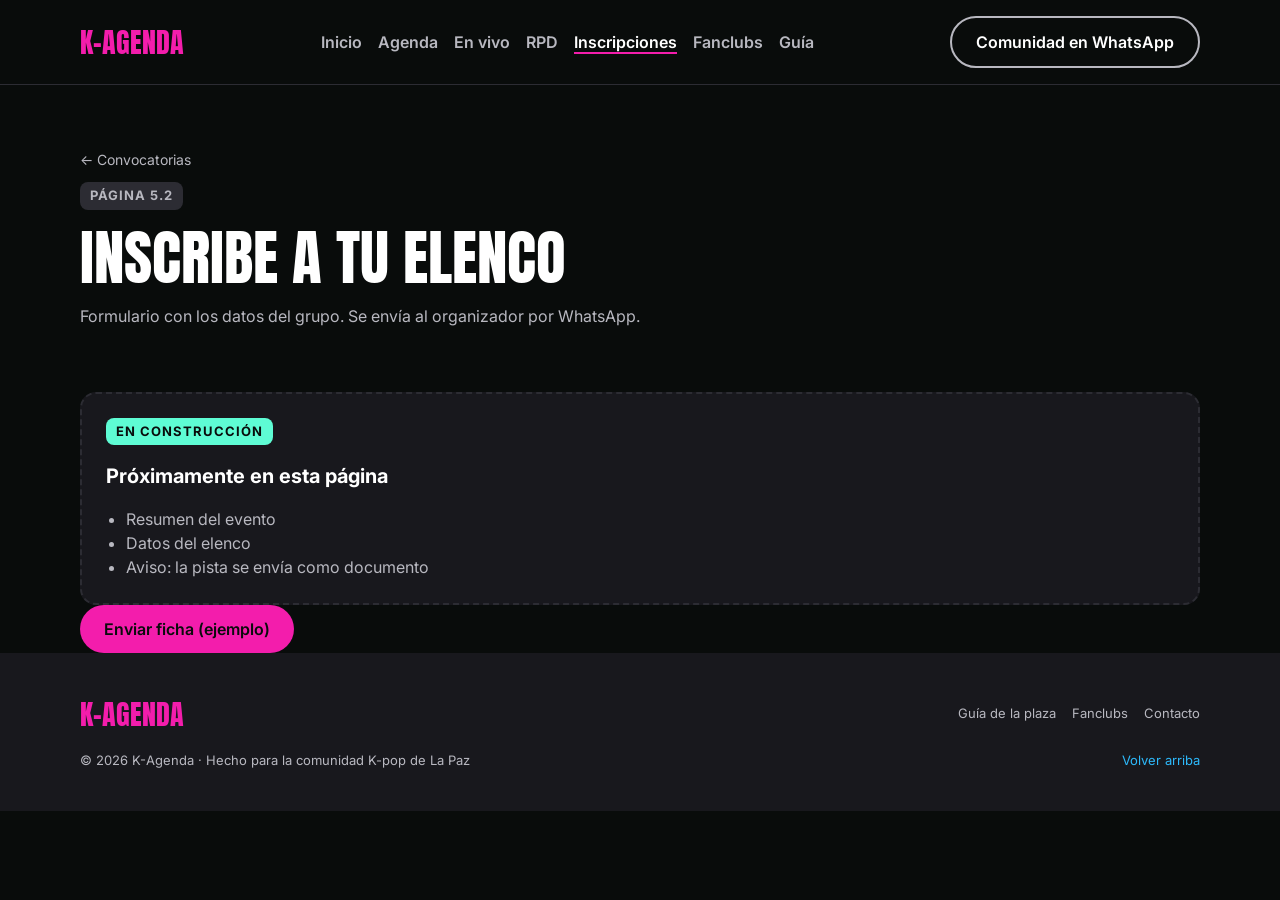
<file: inscripciones/formulario.html>
<!DOCTYPE html>
<html lang="es">
<head>
  <meta charset="UTF-8">
  <meta name="viewport" content="width=device-width, initial-scale=1.0">
  <title>Inscribe a tu elenco · K-Agenda</title>

  <!-- Fuentes de Google: Anton para títulos, Inter para texto -->
  <link href="https://fonts.googleapis.com/css2?family=Anton&family=Inter:wght@400;600;700&display=swap" rel="stylesheet">
  <!-- "../" significa: salir de esta carpeta y buscar en la principal -->
  <link rel="stylesheet" href="../css/styles.css">
</head>
<body>

  <!-- CABECERA -->
  <header class="cabecera">
    <a class="logo" href="../index.html">K-Agenda</a>

    <nav class="menu">
      <ul>
        <li><a href="../index.html">Inicio</a></li>
        <li><a href="../agenda/index.html">Agenda</a></li>
        <li><a href="../en-vivo/index.html">En vivo</a></li>
        <li><a href="../rpd/index.html">RPD</a></li>
        <li><a class="activo" href="../inscripciones/index.html">Inscripciones</a></li>
        <li><a href="../fanclubs/index.html">Fanclubs</a></li>
        <li><a href="../guia/index.html">Guía</a></li>
      </ul>
    </nav>

    <a class="boton boton-borde boton-cabecera" href="../fanclubs/index.html">Comunidad en WhatsApp</a>
  </header>

  <main>
    <!-- ENCABEZADO DE LA PÁGINA -->
    <section class="pagina-encabezado">
      <a class="volver" href="../inscripciones/index.html">← Convocatorias</a>
      <span class="etiqueta">Página 5.2</span>
      <h1>Inscribe a tu elenco</h1>
      <p>Formulario con los datos del grupo. Se envía al organizador por WhatsApp.</p>
    </section>

    <!-- CONTENIDO (por ahora, en construcción) -->
    <section>
      <div class="en-construccion">
        <span class="etiqueta etiqueta-ahora">En construcción</span>
        <h3>Próximamente en esta página</h3>
        <ul>
          <li>Resumen del evento</li>
          <li>Datos del elenco</li>
          <li>Aviso: la pista se envía como documento</li>
        </ul>
      </div>

      <div class="botones">
        <a class="boton boton-magenta" href="../inscripciones/confirmacion.html">Enviar ficha (ejemplo)</a>
      </div>
    </section>
  </main>

  <!-- PIE DE PÁGINA -->
  <footer class="pie">
    <div class="pie-arriba">
      <a class="logo" href="../index.html">K-Agenda</a>
      <ul class="pie-menu">
        <li><a href="../guia/index.html">Guía de la plaza</a></li>
        <li><a href="../fanclubs/index.html">Fanclubs</a></li>
        <li><a href="../contacto/index.html">Contacto</a></li>
      </ul>
    </div>
    <div class="pie-abajo">
      <p>© 2026 K-Agenda · Hecho para la comunidad K-pop de La Paz</p>
      <a href="#">Volver arriba</a>
    </div>
  </footer>

</body>
</html>
</file>
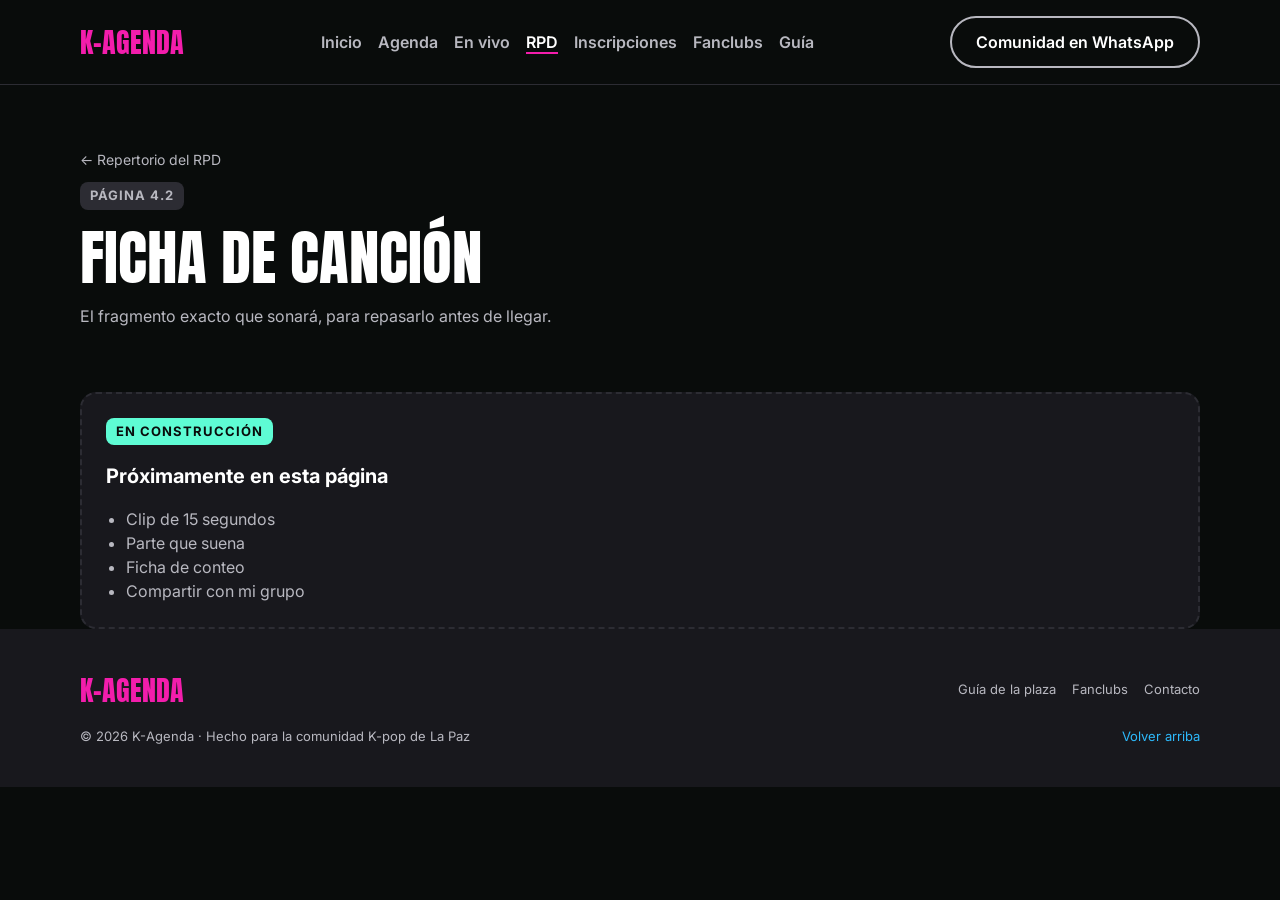
<file: rpd/cancion.html>
<!DOCTYPE html>
<html lang="es">
<head>
  <meta charset="UTF-8">
  <meta name="viewport" content="width=device-width, initial-scale=1.0">
  <title>Ficha de canción · K-Agenda</title>

  <!-- Fuentes de Google: Anton para títulos, Inter para texto -->
  <link href="https://fonts.googleapis.com/css2?family=Anton&family=Inter:wght@400;600;700&display=swap" rel="stylesheet">
  <!-- "../" significa: salir de esta carpeta y buscar en la principal -->
  <link rel="stylesheet" href="../css/styles.css">
</head>
<body>

  <!-- CABECERA -->
  <header class="cabecera">
    <a class="logo" href="../index.html">K-Agenda</a>

    <nav class="menu">
      <ul>
        <li><a href="../index.html">Inicio</a></li>
        <li><a href="../agenda/index.html">Agenda</a></li>
        <li><a href="../en-vivo/index.html">En vivo</a></li>
        <li><a class="activo" href="../rpd/index.html">RPD</a></li>
        <li><a href="../inscripciones/index.html">Inscripciones</a></li>
        <li><a href="../fanclubs/index.html">Fanclubs</a></li>
        <li><a href="../guia/index.html">Guía</a></li>
      </ul>
    </nav>

    <a class="boton boton-borde boton-cabecera" href="../fanclubs/index.html">Comunidad en WhatsApp</a>
  </header>

  <main>
    <!-- ENCABEZADO DE LA PÁGINA -->
    <section class="pagina-encabezado">
      <a class="volver" href="../rpd/index.html">← Repertorio del RPD</a>
      <span class="etiqueta">Página 4.2</span>
      <h1>Ficha de canción</h1>
      <p>El fragmento exacto que sonará, para repasarlo antes de llegar.</p>
    </section>

    <!-- CONTENIDO (por ahora, en construcción) -->
    <section>
      <div class="en-construccion">
        <span class="etiqueta etiqueta-ahora">En construcción</span>
        <h3>Próximamente en esta página</h3>
        <ul>
          <li>Clip de 15 segundos</li>
          <li>Parte que suena</li>
          <li>Ficha de conteo</li>
          <li>Compartir con mi grupo</li>
        </ul>
      </div>
    </section>
  </main>

  <!-- PIE DE PÁGINA -->
  <footer class="pie">
    <div class="pie-arriba">
      <a class="logo" href="../index.html">K-Agenda</a>
      <ul class="pie-menu">
        <li><a href="../guia/index.html">Guía de la plaza</a></li>
        <li><a href="../fanclubs/index.html">Fanclubs</a></li>
        <li><a href="../contacto/index.html">Contacto</a></li>
      </ul>
    </div>
    <div class="pie-abajo">
      <p>© 2026 K-Agenda · Hecho para la comunidad K-pop de La Paz</p>
      <a href="#">Volver arriba</a>
    </div>
  </footer>

</body>
</html>
</file>
<file: css/styles.css>
/* =========================================================
   K-AGENDA · CSS base (versión simple)
   Primero los estilos para celular.
   Al final, con @media, los cambios para computadora.
   ========================================================= */


/* ---------- 1. VARIABLES ----------
   Son los mismos colores y medidas de Figma.
   Si cambias un color aquí, cambia en toda la página. */
:root {
  /* colores */
  --magenta: #F31DAC;       /* color principal: botones y logo */
  --cian: #2DB9FB;          /* enlaces */
  --menta: #5EFCD4;         /* etiqueta "Ahora" */
  --lima: #27E65F;          /* botones de WhatsApp */
  --lavanda: #7572BB;       /* apoyo (degradado de la portada) */
  --fondo: #090C0B;         /* fondo de la página */
  --fondo-tarjeta: #18181D; /* fondo de tarjetas y pie */
  --fondo-suave: #2C2C33;   /* etiquetas y fotos vacías */
  --borde: #2C2C33;         /* líneas y bordes */
  --texto: #FFFFFF;         /* texto principal */
  --texto-suave: #B8B8C0;   /* texto secundario */

  /* fuentes */
  --fuente-titulos: "Anton", sans-serif;
  --fuente-texto: "Inter", sans-serif;

  /* medidas */
  --margen: 16px;           /* espacio a los costados (celular) */
  --radio: 16px;            /* esquinas redondeadas */
}


/* ---------- 2. BÁSICOS ---------- */
* {
  box-sizing: border-box;   /* el padding no agranda las cajas */
}

body {
  margin: 0;
  background-color: var(--fondo);
  color: var(--texto);
  font-family: var(--fuente-texto);
  font-size: 16px;
  line-height: 1.5;
}

h1, h2, h3, p {
  margin: 0;
}

/* Títulos grandes con Anton, en mayúsculas */
h1, h2 {
  font-family: var(--fuente-titulos);
  font-weight: 400;
  text-transform: uppercase;
  line-height: 1.15;
}
h1 { font-size: 49px; }
h2 { font-size: 39px; }
h3 { font-size: 20px; }

a {
  color: var(--cian);
  text-decoration: none;
}

img {
  width: 100%;
  display: block;
}


/* ---------- 3. PIEZAS QUE SE REPITEN ---------- */

/* Botones */
.boton {
  display: inline-block;
  padding: 12px 24px;
  border-radius: 999px;     /* forma de píldora */
  font-weight: 600;
  text-align: center;
}
.boton:hover { opacity: 0.85; }

.boton-magenta { background-color: var(--magenta); color: var(--fondo); }
.boton-verde   { background-color: var(--lima);    color: var(--fondo); }
.boton-borde   { border: 2px solid var(--texto-suave); color: var(--texto); }

/* Etiquetas pequeñas */
.etiqueta {
  display: inline-block;
  padding: 4px 10px;
  border-radius: 8px;
  background-color: var(--fondo-suave);
  color: var(--texto-suave);
  font-size: 13px;
  font-weight: 700;
  text-transform: uppercase;
  letter-spacing: 1px;
}
.etiqueta-ahora {
  background-color: var(--menta);
  color: var(--fondo);
}

/* Logo */
.logo {
  font-family: var(--fuente-titulos);
  font-size: 28px;
  text-transform: uppercase;
  color: var(--magenta);
}


/* ---------- 4. CABECERA ---------- */
.cabecera {
  display: flex;
  flex-wrap: wrap;          /* en celular el menú baja a otra línea */
  justify-content: space-between;
  align-items: center;
  gap: 12px;
  padding: 16px var(--margen);
  border-bottom: 1px solid var(--borde);
}

.menu ul {
  display: flex;
  flex-wrap: wrap;
  gap: 8px 16px;
  margin: 0;
  padding: 0;
  list-style: none;
}
.menu a {
  color: var(--texto-suave);
  font-size: 16px;
  font-weight: 600;
}
.menu a.activo {
  color: var(--texto);
  border-bottom: 2px solid var(--magenta);
}

.boton-cabecera {
  display: none;            /* en celular no se muestra */
}


/* ---------- 5. SECCIONES DE LA PÁGINA ---------- */

/* Todas las secciones tienen el mismo margen a los costados */
section {
  padding: 32px var(--margen);
}

/* Portada */
.portada img {
  height: 200px;
  border-radius: var(--radio);
  object-fit: cover;
  /* degradado mientras no haya foto */
  background: linear-gradient(90deg, var(--magenta), var(--lavanda), var(--cian));
}
.portada-texto {
  display: flex;
  flex-direction: column;
  align-items: flex-start;
  gap: 16px;
  margin-top: 16px;
}
.portada-texto p {
  color: var(--texto-suave);
}
.botones {
  display: flex;
  flex-wrap: wrap;
  gap: 12px;
}

/* Accesos rápidos: 2 columnas en celular */
.accesos-lista {
  display: grid;
  grid-template-columns: 1fr 1fr;
  gap: 12px;
  margin-top: 16px;
}
.acceso {
  padding: 16px;
  border: 1px solid var(--borde);
  border-radius: var(--radio);
  background-color: var(--fondo-tarjeta);
  color: var(--texto);
}
.acceso h3 { font-size: 16px; margin-top: 10px; }
.acceso p  { font-size: 13px; color: var(--texto-suave); }

.punto {
  display: block;
  width: 32px;
  height: 32px;
  border-radius: 50%;
}
.punto.magenta { background-color: var(--magenta); }
.punto.menta   { background-color: var(--menta); }
.punto.cian    { background-color: var(--cian); }
.punto.lima    { background-color: var(--lima); }

/* Esta semana */
.titulo-seccion {
  display: flex;
  justify-content: space-between;
  align-items: flex-end;
  gap: 12px;
  margin-bottom: 16px;
}
.titulo-seccion a { font-size: 13px; }

.tarjetas {
  display: grid;
  gap: 16px;                /* 1 columna en celular */
}
.tarjeta {
  display: flex;
  flex-direction: column;
  align-items: flex-start;
  gap: 12px;
  padding: 16px;
  border: 1px solid var(--borde);
  border-radius: var(--radio);
  background-color: var(--fondo-tarjeta);
}
.tarjeta img {
  height: 150px;
  border-radius: 8px;
  object-fit: cover;
  background-color: var(--fondo-suave);
}
.tarjeta p {
  font-size: 13px;
  color: var(--texto-suave);
}
.tarjeta a { font-size: 13px; font-weight: 500; }

/* Banners */
.banners {
  display: grid;
  gap: 16px;
  padding-bottom: 48px;
}
.banner {
  display: flex;
  flex-direction: column;
  align-items: flex-start;
  gap: 8px;
  padding: 20px;
  border: 1px solid var(--borde);
  border-radius: var(--radio);
  background-color: var(--fondo-tarjeta);
}
.banner p { color: var(--texto-suave); }
.banner-guia { border-color: var(--magenta); }
.banner-guia a { color: var(--magenta); font-weight: 600; }


/* ---------- 6. PIE DE PÁGINA ---------- */
.pie {
  padding: 24px var(--margen);
  background-color: var(--fondo-tarjeta);
  font-size: 13px;
}
.pie-arriba,
.pie-abajo {
  display: flex;
  flex-wrap: wrap;
  justify-content: space-between;
  align-items: center;
  gap: 16px;
}
.pie-abajo { margin-top: 16px; color: var(--texto-suave); }
.pie-menu {
  display: flex;
  gap: 16px;
  margin: 0;
  padding: 0;
  list-style: none;
}
.pie-menu a { color: var(--texto-suave); }


/* ---------- 7. PÁGINAS EN CONSTRUCCIÓN ---------- */
.volver { color: var(--texto-suave); font-size: 14px; }
.pagina-encabezado {
  display: flex;
  flex-direction: column;
  align-items: flex-start;
  gap: 12px;
}
.pagina-encabezado p { color: var(--texto-suave); max-width: 640px; }

.en-construccion {
  display: flex;
  flex-direction: column;
  align-items: flex-start;
  gap: 16px;
  padding: 24px;
  border: 2px dashed var(--borde);
  border-radius: var(--radio);
  background-color: var(--fondo-tarjeta);
}
.en-construccion ul { margin: 0; padding-left: 20px; color: var(--texto-suave); }


/* ---------- 8. COMPUTADORA (pantallas de 900px o más) ---------- */
@media (min-width: 900px) {
  :root {
    --margen: 80px;         /* más espacio a los costados */
  }

  h1 { font-size: 61px; }

  .boton-cabecera { display: inline-block; }

  section { padding-top: 64px; padding-bottom: 0; }

  /* Portada: imagen y texto lado a lado */
  .portada {
    display: flex;
    align-items: center;
    gap: 56px;
  }
  .portada-imagen,
  .portada-texto { flex: 1; }
  .portada img { height: 400px; }
  .portada-texto { margin-top: 0; }
  .portada-texto p { font-size: 20px; }

  .accesos-lista { grid-template-columns: repeat(4, 1fr); gap: 24px; }
  .acceso { padding: 24px; }
  .acceso h3 { font-size: 20px; }
  .punto { width: 40px; height: 40px; }

  .tarjetas { grid-template-columns: repeat(4, 1fr); gap: 24px; }
  .tarjeta { padding: 24px; }

  .banners { grid-template-columns: 1fr 1fr; gap: 24px; padding-bottom: 80px; }
  .banner { padding: 32px; }
  .banner h3 { font-size: 25px; }
  .titulo-seccion a { font-size: 16px; }

  .pie { padding: 40px var(--margen); }
}
</file>
